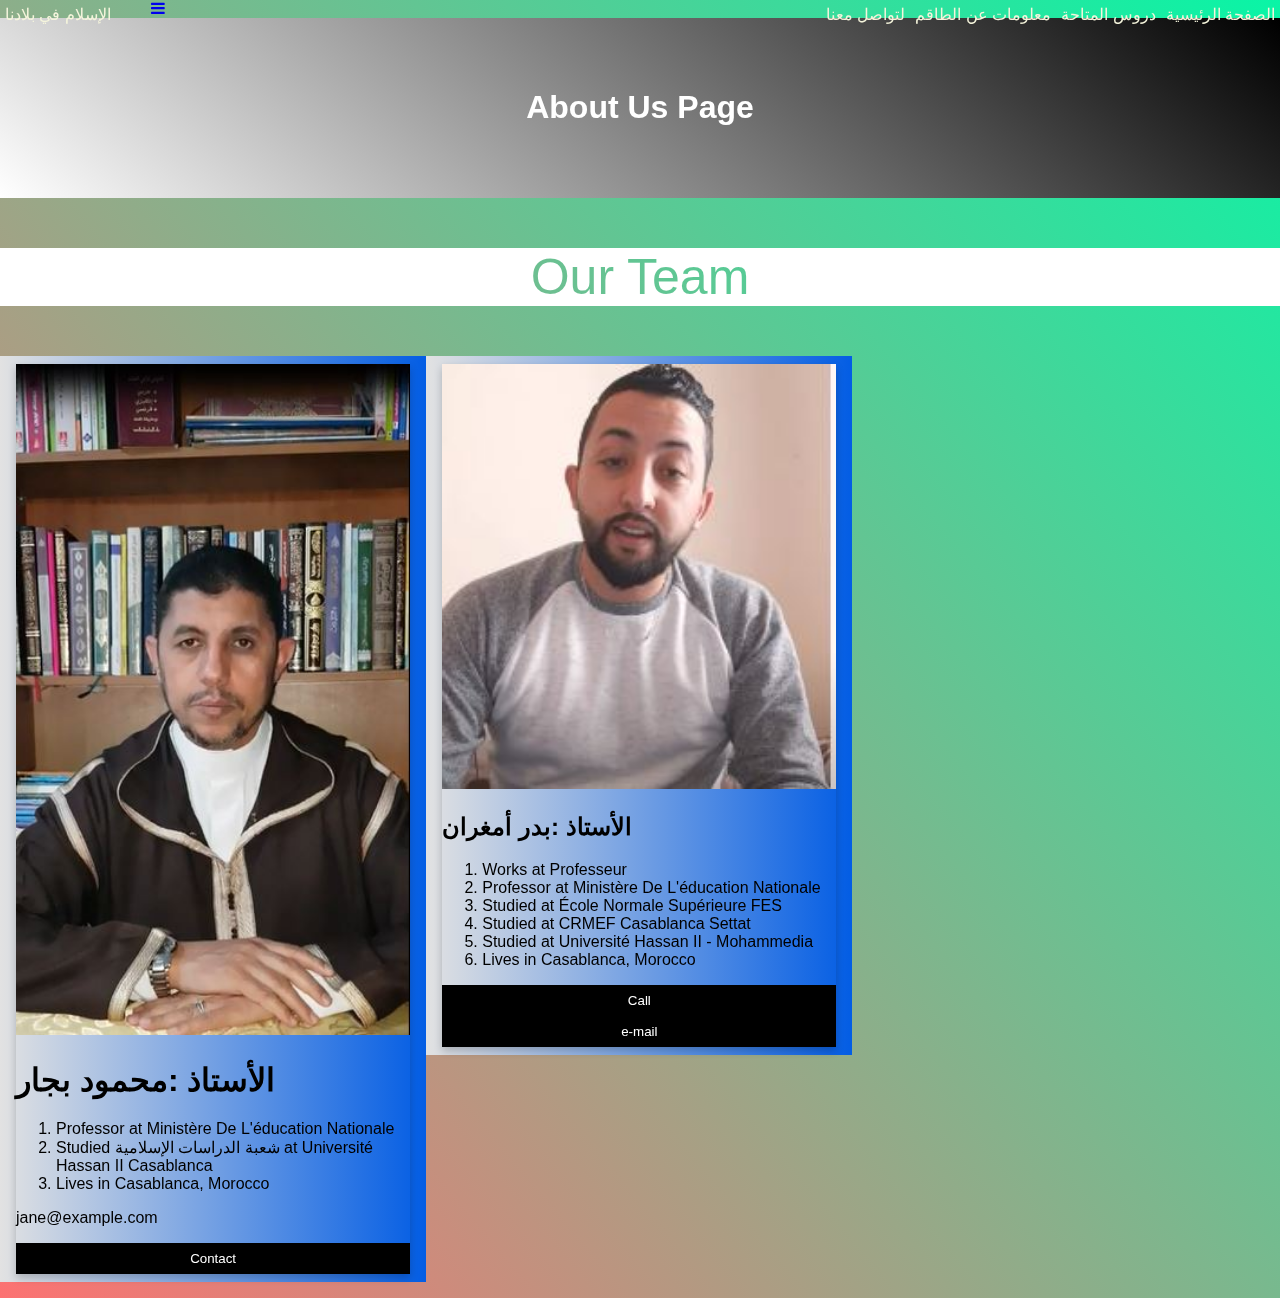
<file: bejjar about.html>
<!DOCTYPE html>
<html lang="en">

<head>
    <meta charset="UTF-8">
    <meta name="viewport" content="width=device-width, initial-scale=1.0">

    <link rel="stylesheet" href="https://cdnjs.cloudflare.com/ajax/libs/font-awesome/4.7.0/css/font-awesome.min.css">
    <link rel="stylesheet" href="about.css">
    <title>معلومات عن الطاقم</title>
</head>

<body>
    <div class="navbar" id="navbar"> <a class="bonjour" href="#" id="id">الإسلام في بلادنا</a>&nbsp;
        <a class="bonjour" href="./bejjar.html" class="active">
            الصفحة الرئيسية
        </a>


        <a class="bonjour" href="index.html">دروس المتاحة</a>&nbsp;&nbsp;
        <a class="bonjour" href="#">معلومات عن الطاقم</a>
        <a class="bonjour" href="mailto:">لتواصل معنا</a>&nbsp;&nbsp;
        <a href="javascript:void(0);" class="icon" onclick="myFunction()">
            <i class="fa fa-bars"></i></a>
    </div>
  

    <div class="about-section">
        <h1>About Us Page</h1>

    </div>

    <p class="text" style="text-align:center">Our Team
    </p>
    <div class="row">
        <div class="column">
            <div class="card">
                <img src="./Capture.JPG" alt="Jane" style="width:100%">
                <div class="container">
                    <h1> الأستاذ :محمود بجار</h1>

                    <ol>
                        <li> Professor at Ministère De L'éducation Nationale</li>

                        <li> Studied ‎شعبة الدراسات الإسلامية‎ at Université Hassan II Casablanca</li>

                        <li> Lives in Casablanca, Morocco</li>

                        
                    </ol>
                    <p>jane@example.com</p>
                    <a href="mailto:achrafchahin13@gmail.com"><button class="button">Contact</button></a>
                </div>
            </div>
        </div>

        <div class="column">
            <div class="card">
                <img src="./badr.JPG" alt="الأستاذ :بدر أمغران" style="width:100%">
                <div class="container">
                    <h2> الأستاذ :بدر أمغران</h2>
                    <ol>
                      <li>  Works at Professeur</li>

                       <li> Professor at Ministère De L'éducation Nationale</li>

                        <li>Studied at École Normale Supérieure FES</li>

                      <li>  Studied at CRMEF Casablanca Settat</li>
                        <li>Studied at Université Hassan II - Mohammedia</li>
                        <li>Lives in Casablanca, Morocco</li>
                    </ol>
                 
 <a href="tel:+212614 97 1416"><button class="button">Call</button></a>
                    <a href="mailto:Amaghrane.badr@gmail.com"><button class="button">e-mail</button></a>
                </div>
            </div>
        </div>

     


    </div>
    <script> function myFunction() {
                var x = document.getElementById("navbar");
                if (x.className === "navbar") {
                    x.className += " responsive";
                } else {
                    x.className = "navbar";
                }
            };
    </script>
</body>


</html>
</file>
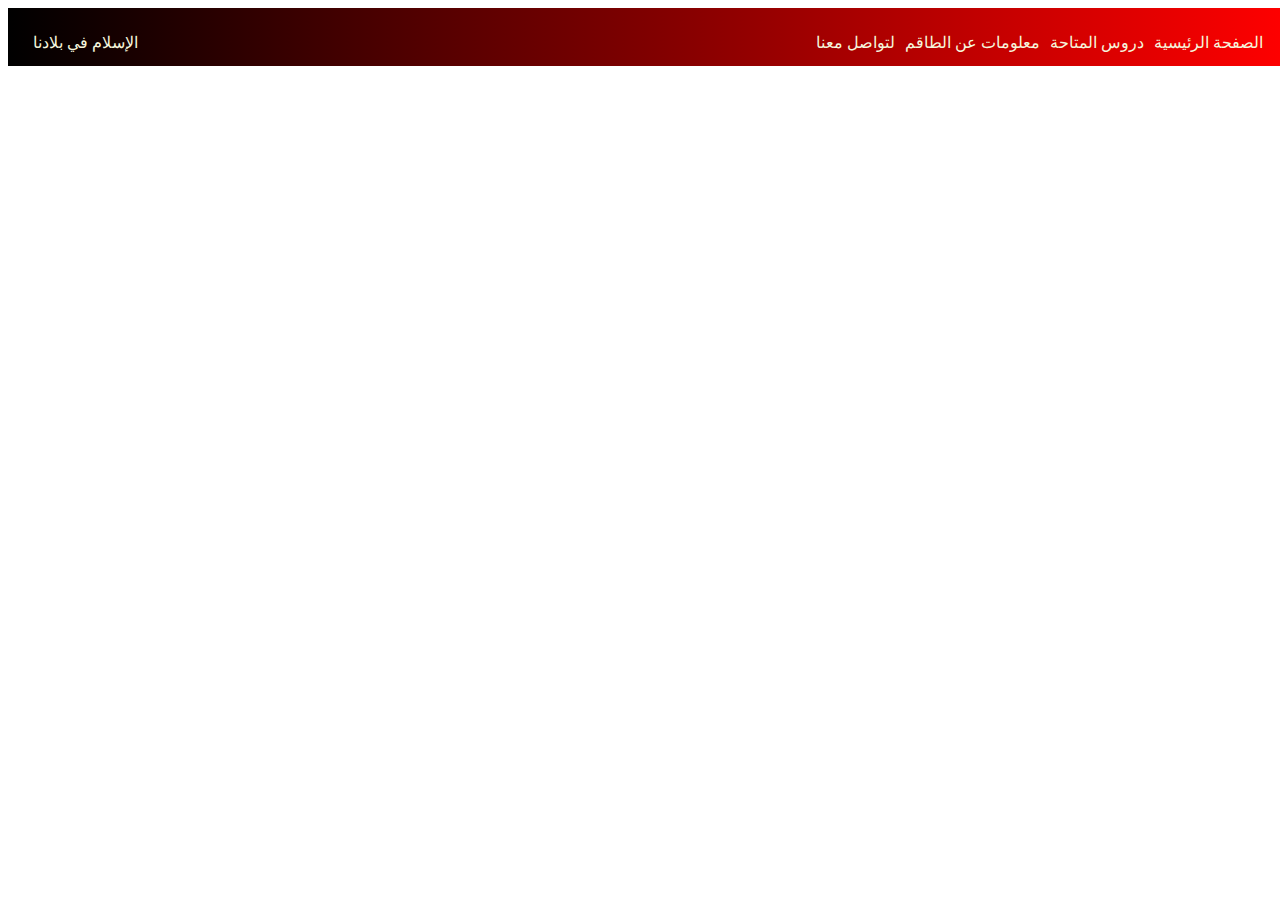
<file: bejjar.html>
<!DOCTYPE html>
<html lang="en">

<head>
    <meta charset="UTF-8">
    <meta name="viewport" content="width=device-width, initial-scale=1.0">
    <title>
        محمود بجار
    </title>
    <link rel="stylesheet" href="./bejjar.css">

    <script src="./bejjar.js"></script>
</head>

<body>
    <div class="navbar" id="navbar"> <a class="bonjour" href="#" id="id">الإسلام في بلادنا</a>&nbsp;
        <a class="bonjour" href="./bejjar.html" class="active">
            الصفحة الرئيسية
        </a>


        <a class="bonjour" href="Our course.html">دروس المتاحة</a>&nbsp;&nbsp;
        <a class="bonjour" href="./bejjar about.html">معلومات عن الطاقم</a>
        <a class="bonjour" href="mailto:">لتواصل معنا</a>&nbsp;&nbsp;
        <a href="javascript:void(0);" class="icon" onclick="myFunction()">
            <i class="fa fa-bars"></i></a>
    </div>



    </div>




    <button onclick="topfunction()" id="btn" title="Go to top">Back To Top</button>
    <script>
        function myFunction() {
            var x = document.getElementById("navbar");
            if (x.className === "navbar") {
                x.className += " responsive";
            } else {
                x.className = "navbar";
            }
        };
        var mybutton = document.getElementById("btn")
            //Get the button:


        // When the user scrolls down 20px from the top of the document, show the button
        window.onscroll = function() {
            scrollFunction()
        };

        function scrollFunction() {
            if (document.body.scrollTop > 20 || document.documentElement.scrollTop > 20) {
                mybutton.style.display = "block";
            } else {
                mybutton.style.display = "none";
            }
        }

        // When the user clicks on the button, scroll to the top of the document
        function topfunction() {
            document.body.scrollTop = 0; // For Safari
            document.documentElement.scrollTop = 0; // For Chrome, Firefox, IE and Opera
        }
    </script>

</body>

</html>
</file>
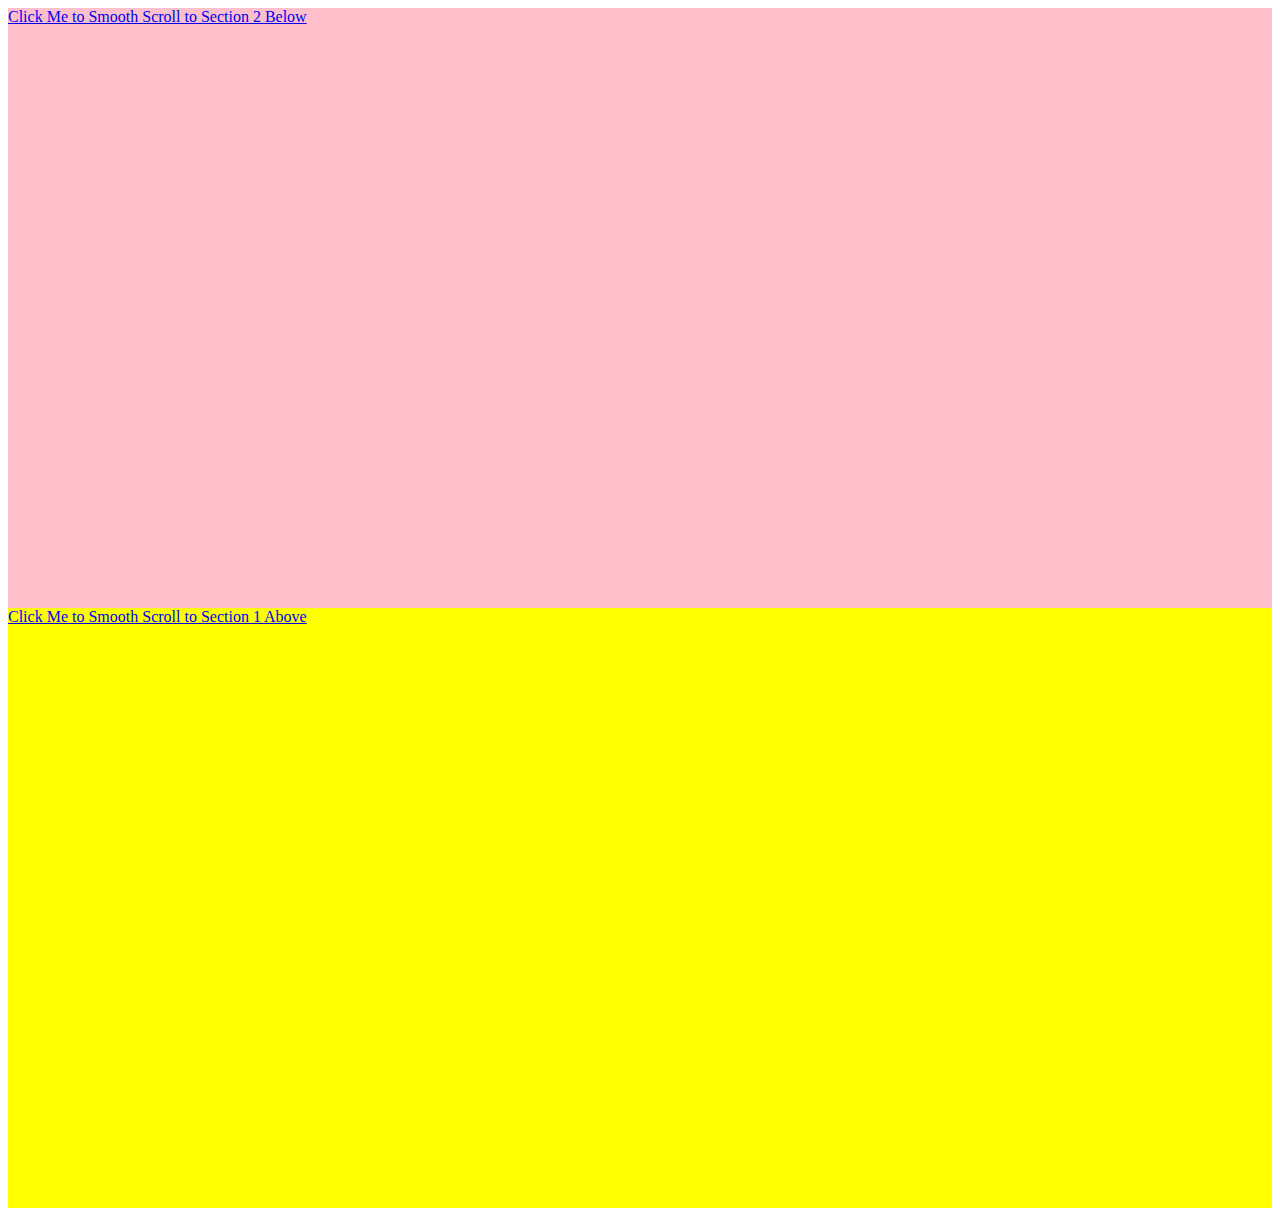
<file: html.html>
<!DOCTYPE html>
<html>

<head>
    <style>
        html {
            scroll-behavior: smooth;
        }
        
        #section1 {
            height: 600px;
            background-color: pink;
        }
        
        #section2 {
            height: 600px;
            background-color: yellow;
        }
    </style>
</head>

<body>



    <div class="main" id="section1">

        <a href="#section2">Click Me to Smooth Scroll to Section 2 Below</a>

    </div>

    <div class="main" id="section2">

        <a href="#section1">Click Me to Smooth Scroll to Section 1 Above</a>

</body>

</html>
</file>
<file: about.css>
body {
    font-family: Arial, Helvetica, sans-serif;
    margin: 0;
}

html {
    box-sizing: border-box;
    scroll-behavior: smooth;
}

* {
    box-sizing: border-box;
    scrollbar-color: black;
    scrollbar-shadow-color: #555;
}

body {
    background-repeat: no-repeat;
    background-size: 100%;
    width: 100%;
    height: 100%;
    background: linear-gradient(50deg, rgb(252, 114, 114), rgb(9, 245, 166));
}

#bar {
    color: white;
    padding: 20px;
    width: 100%;
    background: linear-gradient(90deg, black, red);
    margin-bottom: 10px;
}

.bonjour {
    color: beige;
    text-decoration: beige;
    padding: 5px;
    float: right;
    transition: 1s;
}

#id {
    float: left;
}

.text {
    background-color: white;
    color: black;
    font-size: 50px;
    mix-blend-mode: screen;
}

.active {
    background-color: white;
    color: black;
}

.bonjour:hover {
    box-shadow: 18px 8px 20px 0 grey;
    border-radius: 20px;
    color: black;
    background-color: white;
    padding: 5px;
}

*,
*:before,
*:after {
    box-sizing: inherit;
}

.column {
    float: left;
    width: 33.3%;
    margin-bottom: 16px;
    padding: 0 8px;
    background: linear-gradient(90deg, rgb(226, 226, 226), rgb(3, 93, 228));
}

.card {
    box-shadow: 0 4px 8px 0 rgba(0, 0, 0, 0.2);
    margin: 8px;
}

.about-section {
    padding: 50px;
    text-align: center;
    background: linear-gradient(40deg, white, black);
    color: white;
}

.container::after,
.row::after {
    content: "";
    clear: both;
    display: table;
}

.title {
    color: grey;
}

.button {
    border: none;
    outline: 0;
    display: inline-block;
    padding: 8px;
    color: white;
    background-color: #000;
    text-align: center;
    cursor: pointer;
    width: 100%;
}

.button:hover {
    background-color: #555;
}

@media screen and (max-width: 650px) {
    .column {
        width: 100%;
        display: block;
    }
}
</file>
<file: bejjar.css>
* {
            box-sizing: border-box;
        }
        
        body {
            background-image: url("https://423841.smushcdn.com/884745/wp-content/uploads/2018/11/mousshaf-Saint-Coran.jpg?size=662x337&lossy=1&strip=1&webp=1");
            background-repeat: no-repeat;
            background-size: 100%;
            width: 100%;
            height: 100%;
        }
        
        #btn {
            display: none;
            position: fixed;
            bottom: 20px;
            right: 30px;
            border: none;
            outline: none;
            background: linear-gradient(50deg, red, white);
            color: white;
            cursor: pointer;
            padding: 20px;
            border-radius: 10%;
        }
        
        .navbar .icon {
            display: none;
            background-color: white;
            width: 20px;
        }
        
        @media screen and (max-width: 600px) {
            .navbar a:not(:first-child) {
                display: none;
            }
            .navbar a.icon {
                float: left;
                display: block;
            }
        }
        
        @media screen and (max-width: 600px) {
            .navbar.responsive {
                position: relative;
            }
            .navbar.responsive .icon {
                position: absolute;
                left: 0;
                top: 0;
            }
            .navbar.responsive a {
                float: none;
                display: block;
                text-align: right;
                height: 100%;
            }
        }
        
        #navbar {
            color: white;
            padding: 20px;
            width: 100%;
            background: linear-gradient(90deg, black, red);
            margin-bottom: 10px;
        }
        
        .bonjour {
            color: beige;
            text-decoration: beige;
            padding: 5px;
            float: right;
            transition: 1s;
        }
        
        #id {
            float: left;
        }
        
        a:hover {
            color: black;
            background-color: white;
            padding: 5px;
        }
        
        .active {
            background-color: white;
            color: black;
        }
        
        .bonjour:hover {
            box-shadow: 18px 8px 20px 0 grey;
            border-radius: 20px;
        }
</file>
